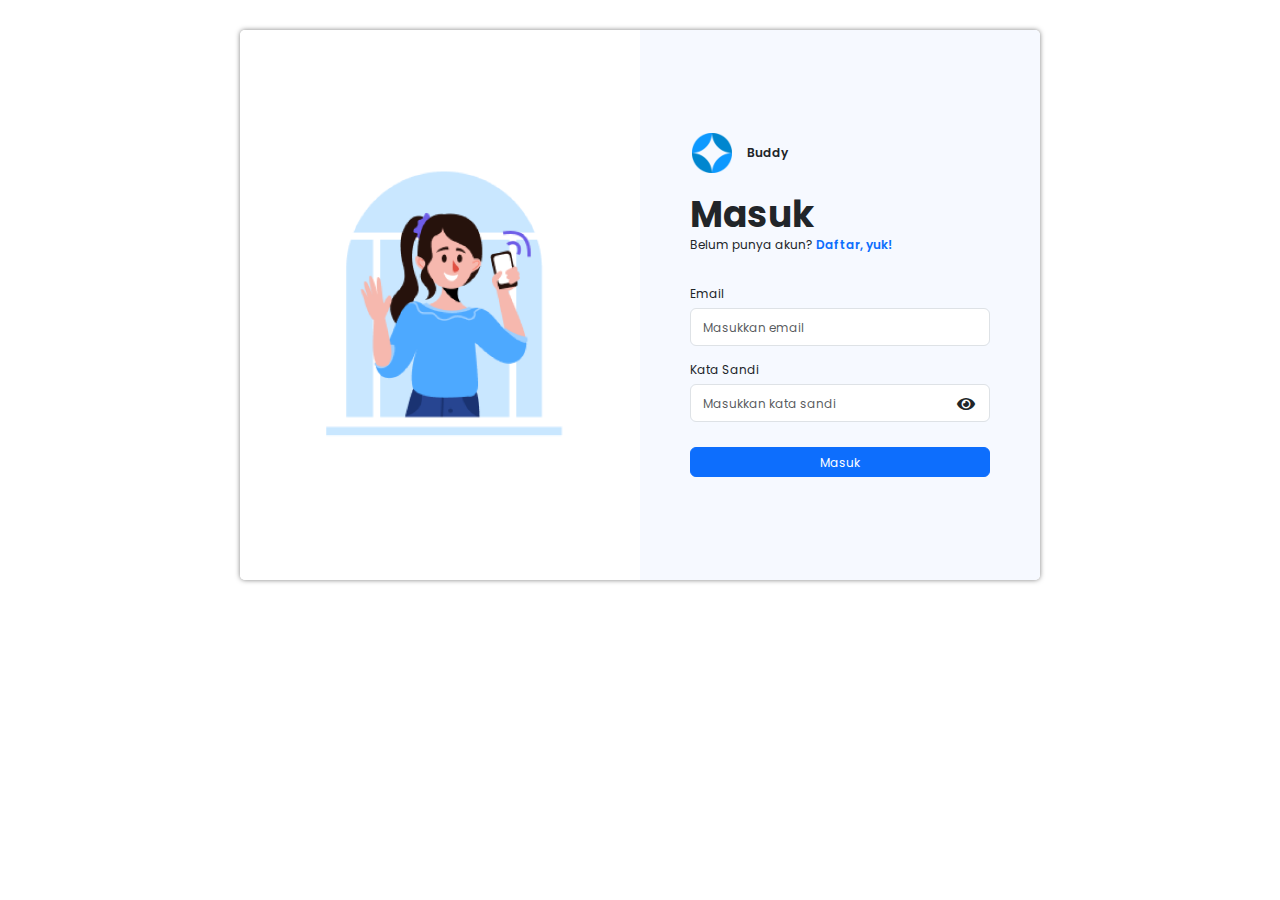
<file: index.html>
<!DOCTYPE html>
<html lang="en">
    <head>
        <meta charset="UTF-8" />
        <meta http-equiv="X-UA-Compatible" content="IE=edge" />
        <meta name="viewport" content="width=device-width, initial-scale=1.0" />
        <title>Login</title>

        <!-- css bootstrap -->
        <link rel="stylesheet" href="https://cdn.jsdelivr.net/npm/bootstrap@5.3.0-alpha3/dist/css/bootstrap.min.css" />

        <!-- css -->
        <link rel="stylesheet" href="assets/css/loginRegister.css" />


        <!-- fonts -->
        <link rel="preconnect" href="https://fonts.googleapis.com" />
        <link rel="preconnect" href="https://fonts.gstatic.com" crossorigin />
        <link href="https://fonts.googleapis.com/css2?family=Bebas+Neue&family=Poppins:ital,wght@0,200;0,300;0,400;0,500;0,600;0,700;0,800;1,200;1,300;1,400;1,500;1,600;1,700&display=swap" rel="stylesheet" />

        <!-- icons -->
        <link rel="stylesheet" href="https://cdnjs.cloudflare.com/ajax/libs/font-awesome/5.15.3/css/all.min.css" />

    </head>
    <body>
        <div class="container">
            <div class="row">
                <div class="col-md-6 kiri">
                    <img src="assets/images/login.png" alt="" />
                </div>
                <div class="col-md-6 kanan">

                    <div class="buddy">
                        <img src="assets/images/buddy.png" alt="" />
                        <span>Buddy</span>
                    </div>

                    <div class="judul">
                        <h1>Masuk</h1>
                        <p>Belum punya akun? <a href="register.html">Daftar, yuk!</a></p>
                    </div>

                    <div class="form">
                        <form id="loginForm">
                            <label class="email" for="email">Email</label>
                            <input class="form-control" type="text" id="email" name="email" placeholder="Masukkan email" />
                            <div class="box-password">
                                <label class="password" for="password">Kata Sandi</label>
                                <input class="form-control input-password" type="password" id="password" name="password" placeholder="Masukkan kata sandi" />
                                <span id="showHide"><i class="fa fa-eye"></i></span>
                            </div>
                            <button type="submit" class="btn btn-primary" id="btnLogin">Masuk</button>
                        
                        </form>
                    </div>
                </div>
            </div>
        </div>
         <!-- JS -->
        <script src="assets/js/login.js"></script>
    </body>
</html>
</file>
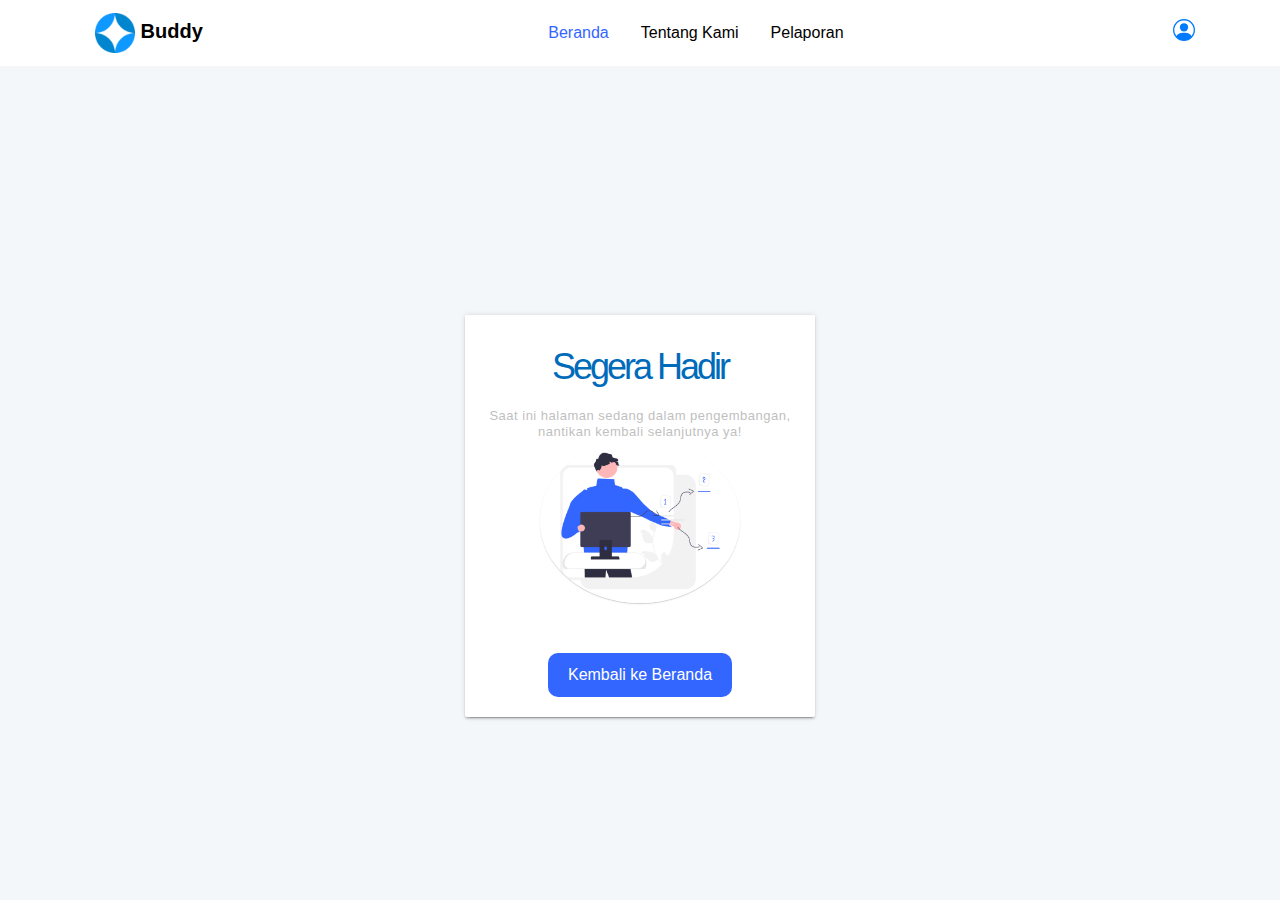
<file: comingsoon.html>
<!DOCTYPE html>
<html lang="en">

<head>
  <meta charset="UTF-8">
  <meta name="viewport" content="width=device-width, initial-scale=1.0">
  <meta http-equiv="X-UA-Compatible" content="ie=edge">
  <title>buddy-fe18</title>
  <!-- Bootstrap CSS -->
  <link rel="stylesheet" href="https://maxcdn.bootstrapcdn.com/bootstrap/4.0.0/css/bootstrap.min.css"
    integrity="sha384-Gn5384xqQ1aoWXA+058RXPxPg6fy…">

  <link rel="stylesheet" href="https://cdn.jsdelivr.net/npm/bootstrap@4.6.2/dist/css/bootstrap.min.css"
    integrity="sha384-xOolHFLEh07PJGoPkLv1IbcEPTNtaed2xpHsD9ESMhqIYd0nLMwNLD69Npy4HI+N" crossorigin="anonymous">
  <!-- Font Awesome CSS -->
  <link rel="stylesheet" href="https://cdnjs.cloudflare.com/ajax/libs/font-awesome/5.15.2/css/all.min.css" />
  <link rel="stylesheet" href="https://cdnjs.cloudflare.com/ajax/libs/font-awesome/6.4.0/css/all.min.css">
  <!-- Custom CSS -->
  <link rel="stylesheet" href="assets/css/landingpage.css">


</head>

<body>
  <section id="home">
    <!-- Navbar -->
    <nav class="navbar navbar-expand-md sticky-top">
      <div class="container">
          <a class="navbar-brand" href="#">
              <img src="assets/images/logo.png" alt="Logo" width="40" height="40" class="d-inline-block align-text-center">
              Buddy
            </a>
        <button class="navbar-toggler" type="button" data-bs-toggle="collapse" data-bs-target="#navbarSupportedContent" aria-controls="navbarSupportedContent" aria-expanded="false" aria-label="Toggle navigation">
          <span class="navbar-toggler-icon"></span>
        </button>
        <div class="collapse navbar-collapse" id="navbarSupportedContent">
          <ul class="navbar-nav mx-auto mb-2 mb-lg-0">
            <li class="nav-item">
              <a class="nav-link active" aria-current="page" href="/landingpage.html">Beranda</a>
            </li>
            <li class="nav-item px-3">
              <a class="nav-link" href="/tentangKami.html">Tentang Kami</a>
            </li>
            <li class="nav-item ">
              <a class="nav-link" href="/pelaporan.html">Pelaporan</a>
            </li>              
          
          </ul>
          <ul class="navbar-nav">
              <a class="text-decoration-none" href="#">
                <svg xmlns="http://www.w3.org/2000/svg" width="22" height="22" fill="currentColor" class="bi bi-person-circle" viewBox="0 0 16 16">
                  <path d="M11 6a3 3 0 1 1-6 0 3 3 0 0 1 6 0z"/>
                  <path fill-rule="evenodd" d="M0 8a8 8 0 1 1 16 0A8 8 0 0 1 0 8zm8-7a7 7 0 0 0-5.468 11.37C3.242 11.226 4.805 10 8 10s4.757 1.225 5.468 2.37A7 7 0 0 0 8 1z"/>
                </svg>
              
                </a>
          </ul>
        </div>
      </div>
    </nav>
  </section>

  <aside class="profile-card">
    <header>
      <div class="col-md-12">
        <h1 style="margin-bottom: 20px;">Segera Hadir</h1>
        <h2>Saat ini halaman sedang dalam pengembangan,</h2>
        <h2>nantikan kembali selanjutnya ya!</h2>

      </div>

      <img src="assets/images/undraw_Dev_productivity_re_fylf 1.png" alt="" class="card-img-top">
    </header>

    <div class="card-body text-center">

      <!-- move the button to the bottom -->

      <a href="landingpage.html" class="btn btn-lihat" style="position: center; ">Kembali ke Beranda</a>


    </div>
  </aside>
</file>
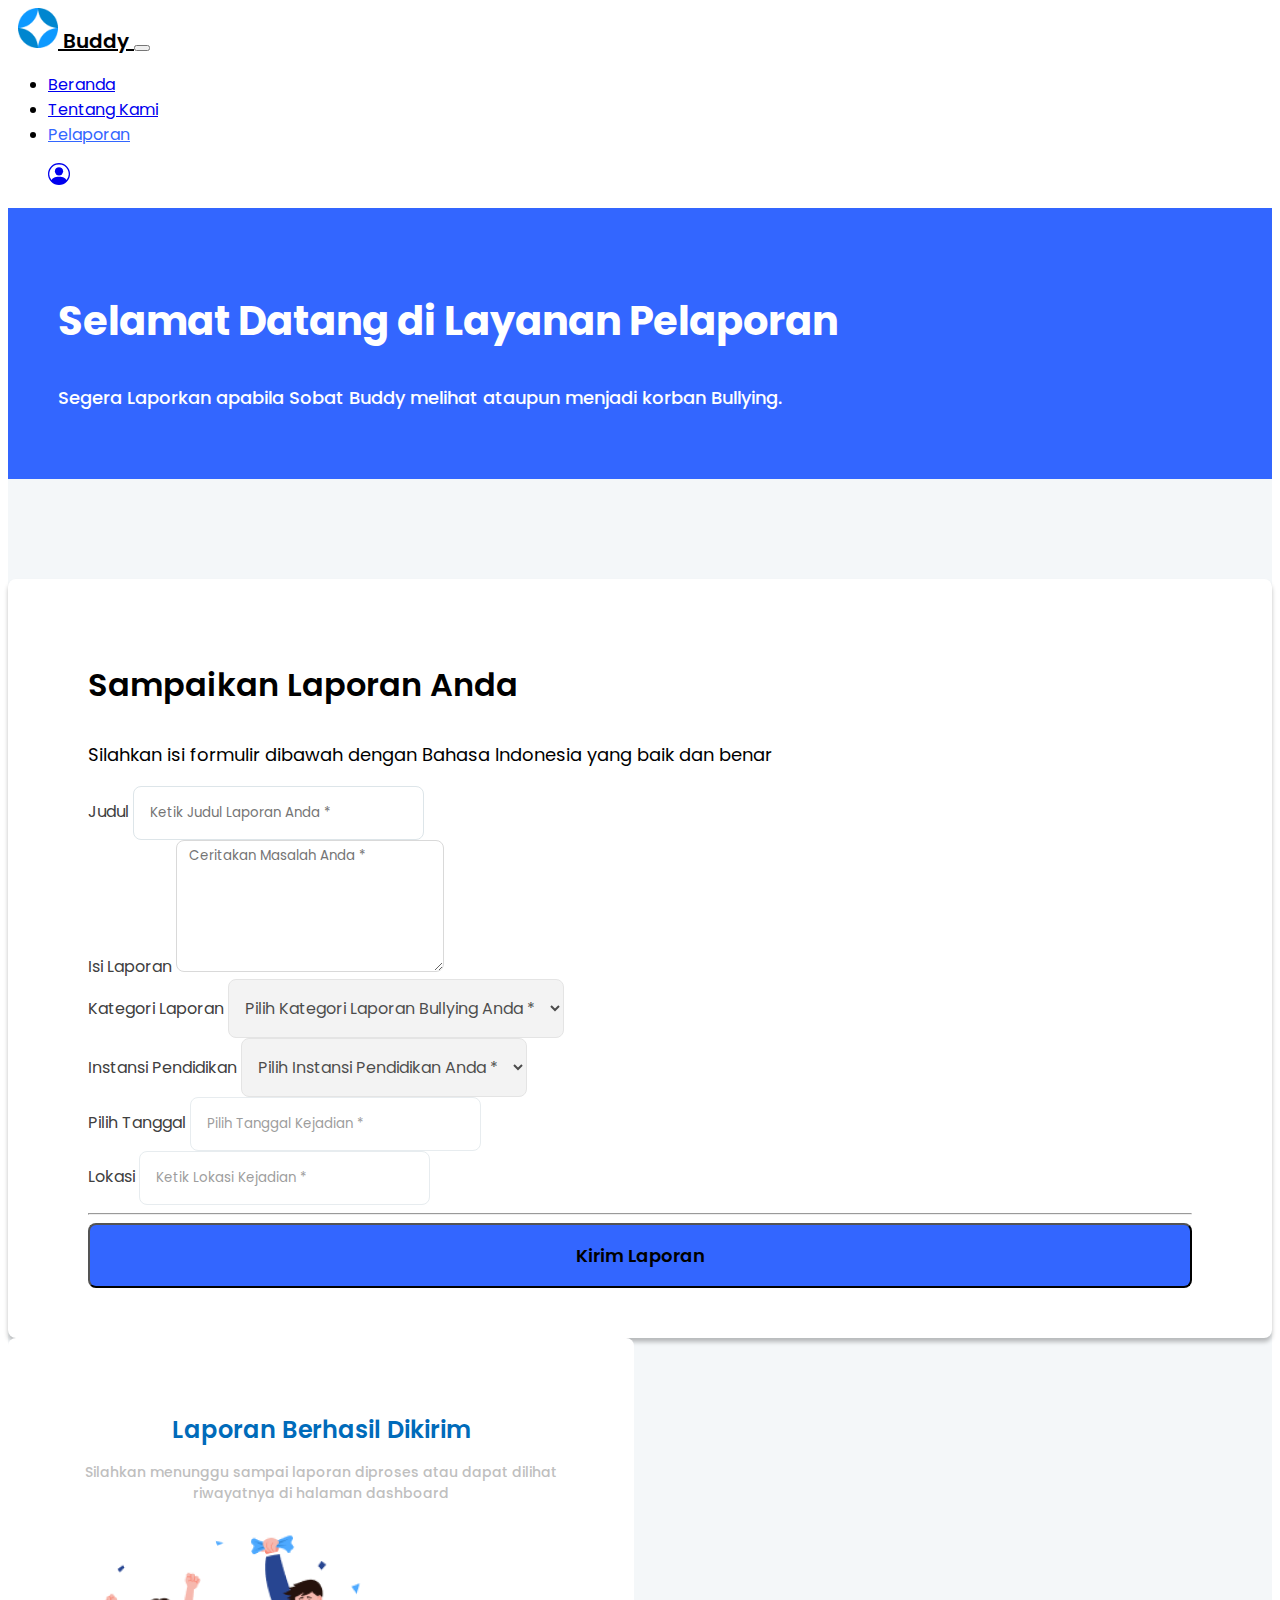
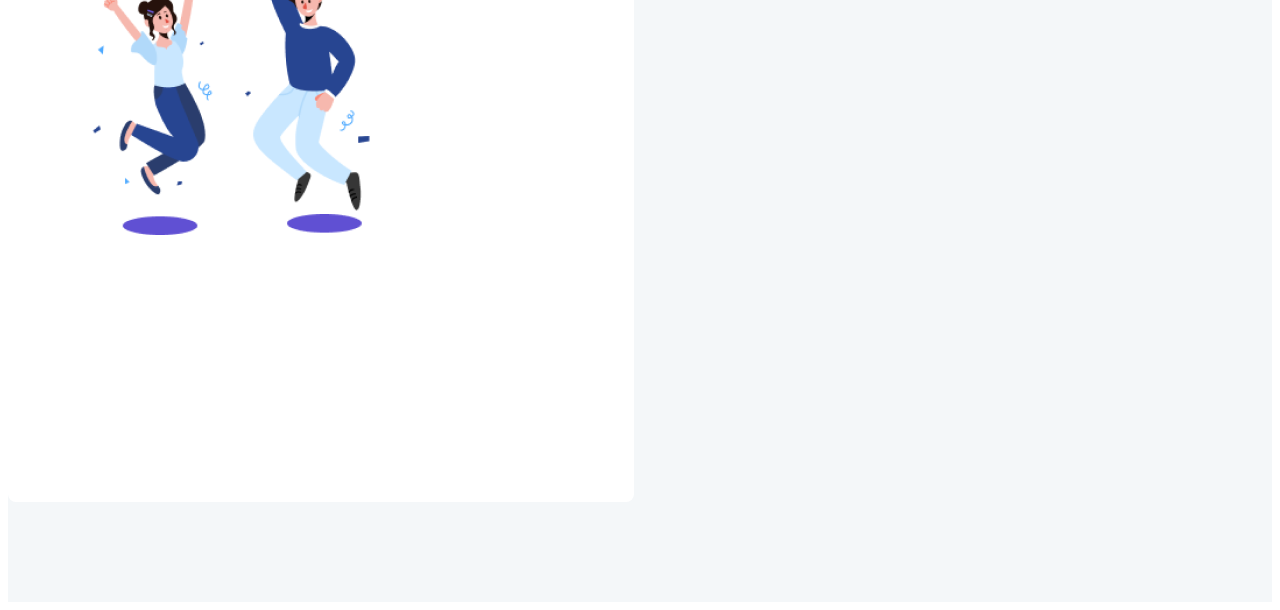
<file: pelaporan.html>
<!doctype html>
<html lang="en">
  <head>
    <meta charset="utf-8">
    <meta name="viewport" content="width=device-width, initial-scale=1">
    <title>Buddy - Pelaporan</title>
    <link rel="preconnect" href="https://fonts.googleapis.com">
    <link rel="preconnect" href="https://fonts.gstatic.com" crossorigin>
    <link href="https://fonts.googleapis.com/css2?family=Inter:wght@100;300;400;500;700&family=Poppins:wght@400;500;600;800&display=swap" rel="stylesheet">
    <link href="https://cdn.jsdelivr.net/npm/bootstrap@5.3.0-alpha3/dist/css/bootstrap.min.css" rel="stylesheet" integrity="sha384-KK94CHFLLe+nY2dmCWGMq91rCGa5gtU4mk92HdvYe+M/SXH301p5ILy+dN9+nJOZ" crossorigin="anonymous">
    <link rel="stylesheet" href="assets/css/pelaporan.css">
  </head>
  <body>
    
      <nav class="navbar navbar-expand-md sticky-top">
        <div class="container">
            <a class="navbar-brand" href="#">
                <img src="assets/images/logo.png" alt="Logo" width="40" height="40" class="d-inline-block align-text-center">
                Buddy
              </a>
          <button class="navbar-toggler" type="button" data-bs-toggle="collapse" data-bs-target="#navbarSupportedContent" aria-controls="navbarSupportedContent" aria-expanded="false" aria-label="Toggle navigation">
            <span class="navbar-toggler-icon"></span>
          </button>
          <div class="collapse navbar-collapse" id="navbarSupportedContent">
            <ul class="navbar-nav mx-auto mb-2 mb-lg-0">
              <li class="nav-item">
                <a class="nav-link" aria-current="page" href="/landingpage.html">Beranda</a>
              </li>
              <li class="nav-item px-3">
                <a class="nav-link" href="/tentangKami.html">Tentang Kami</a>
              </li>
              <li class="nav-item ">
                <a class="nav-link active" href="/pelaporan.html">Pelaporan</a>
              </li>              
            
            </ul>
            <ul class="navbar-nav">
                <a class="text-decoration-none" href="#">
                  <svg xmlns="http://www.w3.org/2000/svg" width="22" height="22" fill="currentColor" class="bi bi-person-circle" viewBox="0 0 16 16">
                    <path d="M11 6a3 3 0 1 1-6 0 3 3 0 0 1 6 0z"/>
                    <path fill-rule="evenodd" d="M0 8a8 8 0 1 1 16 0A8 8 0 0 1 0 8zm8-7a7 7 0 0 0-5.468 11.37C3.242 11.226 4.805 10 8 10s4.757 1.225 5.468 2.37A7 7 0 0 0 8 1z"/>
                  </svg>
                
                  </a>
            </ul>
          </div>
        </div>
      </nav>
   

    <section class="banner">
      <div class="container-fluid">
        <div class="row text-center">
          <div class="col-lg-12">
            <h2>Selamat Datang di Layanan Pelaporan</h2>
            <p>Segera Laporkan apabila Sobat Buddy melihat ataupun menjadi korban Bullying.</p>
          </div>
        </div>
      </div>
    </section>

    <section class="form">
      <div class="container">
        <div class="row">
          <div class="col-lg-9 mx-auto">
            <div class="card__form px-5 text-start" >
                <form id="formPelaporan" >
                <h3>Sampaikan Laporan Anda</h3>
                <p>Silahkan isi formulir dibawah dengan Bahasa Indonesia yang baik dan benar</p>
                <div class="mb-3 mt-4">
                  <label for="exampleFormControlInput1" class="form-label">Judul</label>
                  <input type="text" class="form-control judul" id="judul" placeholder="Ketik Judul Laporan Anda *" required>
                </div>
                <div class="mb-3 mt-4">
                  <label for="exampleFormControlTextarea1" class="form-label">Isi Laporan</label>
                  <textarea class="form-control laporan" id="isi" rows="6" placeholder="Ceritakan Masalah Anda *" required></textarea>
                </div>
                <div class="mb-3 mt-4">
                  <label for="exampleFormControlTextarea1" class="form-label">Kategori Laporan</label>
                  <select class="form-select" id="kategori" aria-label="Default select example" required>
                    <option selected>Pilih Kategori Laporan Bullying Anda *</option>
                    <option value="Verbal">Verbal</option>
                    <option value="Fisik">Fisik</option>
                    <option value="Mental">Mental</option>
                  </select>
                </div>
                <div class="mb-3 mt-4">
                  <label for="exampleFormControlTextarea1" class="form-label">Instansi Pendidikan</label>
                  <select class="form-select" id="instansi" aria-label="Default select example" required>
                    <option selected>Pilih Instansi Pendidikan Anda *</option>
                    <option value="Universitas Gajah Mada">Universitas Gajah Mada</option>
                    <option value="UGM Margonda">UGM Margonda</option>
                    <option value="Universitas Gunadarma">Universitas Gunadarma</option>
                  </select>
                </div>
                <div class="mb-3 mt-4">
                  <label for="exampleFormControlInput1" class="form-label">Pilih Tanggal</label>
                  <input type="text" class="form-control tanggal" id="tanggal" placeholder="Pilih Tanggal Kejadian *" onfocus="(this.type='date')" required>
                </div>
                <div class="mb-3 mt-4">
                  <label for="exampleFormControlInput1" class="form-label">Lokasi</label>
                  <input type="text" class="form-control tanggal" id="lokasi" placeholder="Ketik Lokasi Kejadian *" required>
                </div>
                <hr class="my-4">
                <button type="submit" class="btn btn-primary">Kirim Laporan</button>
                
              </form>
              </div>

            <div class="modal fade" id="exampleModal" tabindex="-1"  aria-hidden="true">
              <div class="modal-dialog">
                <div class="row text-center">
                  <div class="col-lg-12">
                    <h2>Laporan Berhasil Dikirim</h2>
                    <p>Silahkan menunggu sampai laporan diproses atau dapat dilihat riwayatnya di halaman dashboard </p>
                    <img src="assets/images/Success 1.png" alt="">
                  </div>
                </div>
              </div>
            </div>
          </div>
        </div>
      </div>
    </section>
  
    <script src="//ajax.googleapis.com/ajax/libs/jquery/1.9.1/jquery.min.js"></script>
    <script src="https://cdn.jsdelivr.net/npm/@popperjs/core@2.11.7/dist/umd/popper.min.js" integrity="sha384-zYPOMqeu1DAVkHiLqWBUTcbYfZ8osu1Nd6Z89ify25QV9guujx43ITvfi12/QExE" crossorigin="anonymous"></script>
    <script src="https://cdn.jsdelivr.net/npm/bootstrap@5.3.0-alpha3/dist/js/bootstrap.min.js" integrity="sha384-Y4oOpwW3duJdCWv5ly8SCFYWqFDsfob/3GkgExXKV4idmbt98QcxXYs9UoXAB7BZ" crossorigin="anonymous"></script>
    <script src="assets/js/pelaporan.js"></script>
  </body>
</html>
</file>
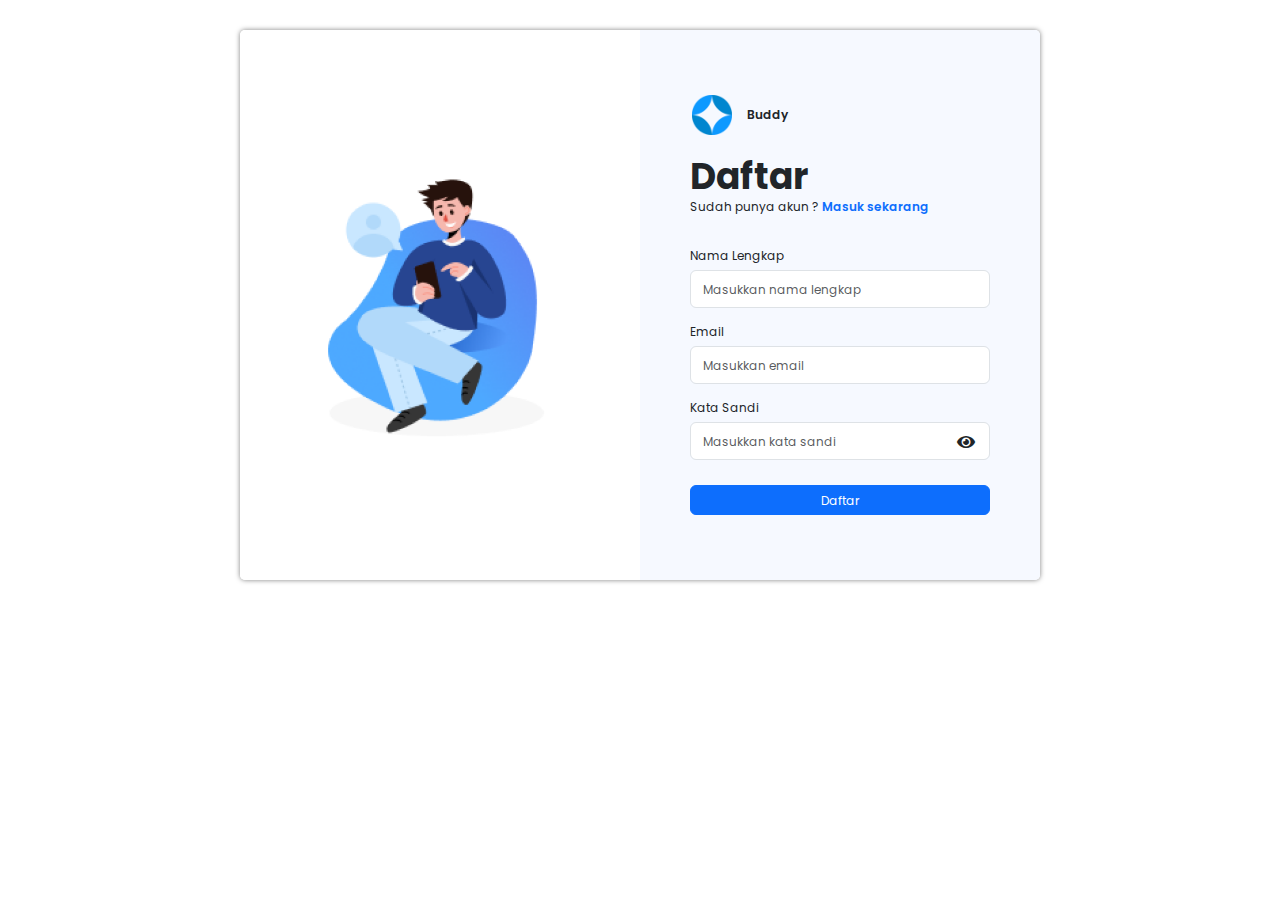
<file: register.html>
<!DOCTYPE html>
<html lang="en">
    <head>
        <meta charset="UTF-8" />
        <meta http-equiv="X-UA-Compatible" content="IE=edge" />
        <meta name="viewport" content="width=device-width, initial-scale=1.0" />
        <title>Register</title>

        <!-- css bootstrap -->
        <link rel="stylesheet" href="https://cdn.jsdelivr.net/npm/bootstrap@5.3.0-alpha3/dist/css/bootstrap.min.css" />

        <!-- css -->
        <link rel="stylesheet" href="assets/css/loginRegister.css" />


        <!-- fonts -->
        <link rel="preconnect" href="https://fonts.googleapis.com" />
        <link rel="preconnect" href="https://fonts.gstatic.com" crossorigin />
        <link href="https://fonts.googleapis.com/css2?family=Bebas+Neue&family=Poppins:ital,wght@0,200;0,300;0,400;0,500;0,600;0,700;0,800;1,200;1,300;1,400;1,500;1,600;1,700&display=swap" rel="stylesheet" />

        <!-- icons -->
        <link rel="stylesheet" href="https://cdnjs.cloudflare.com/ajax/libs/font-awesome/5.15.3/css/all.min.css" />

        </script>
    </head>
    <body>

        <div class="container">
            <div class="row">
                <div class="col-md-6 kiri">
                    <img src="assets/images/signUp.png" alt="" />
                </div>
                <div class="col-md-6 kanan">
                    <div class="buddy">
                        <img src="assets/images/buddy.png" alt="" />
                        <span>Buddy</span>
                    </div>

                    <div class="judul">
                        <h1>Daftar</h1>
                        <p>Sudah punya akun ? <a href="login.html">Masuk sekarang</a></p>
                    </div>

                    <div class="form">
                        <form id="signupForm" onsubmit="signUp(event)">
                            <label class="nama" for="nama">Nama Lengkap</label>
                            <input class="form-control" type="text" id="nama" placeholder="Masukkan nama lengkap" />
                            
                            <label class="email" for="email">Email</label>
                            <input class="form-control" type="text" id="email" placeholder="Masukkan email" />
                            
                            <div class="box-password">
                                <label class="password" for="password">Kata Sandi</label>
                                <input class="form-control input-password" type="password" id="password" placeholder="Masukkan kata sandi" />
                                <span id="showHide"><i class="fa fa-eye"></i></span>
                            </div>

                            <!-- <div class="box-password">
                                <label class="konPassword" for="konPassword">Konfirmasi Kata Sandi</label>
                                <input class="form-control input-password" type="password" id="konfirmasiPassword" placeholder="Masukkan konfirmasi kata sandi" />
                                <span id="showHidePassword"><i class="fa fa-eye"></i></span>
                            </div> -->
                            <button type="submit" class="btn btn-primary" id="btndaftar">Daftar</button>
                        </form>
                    </div>
                </div>
            </div>
        </div>

        <script src="assets/js/register.js"></script>
       

    </body>
</html>
</file>
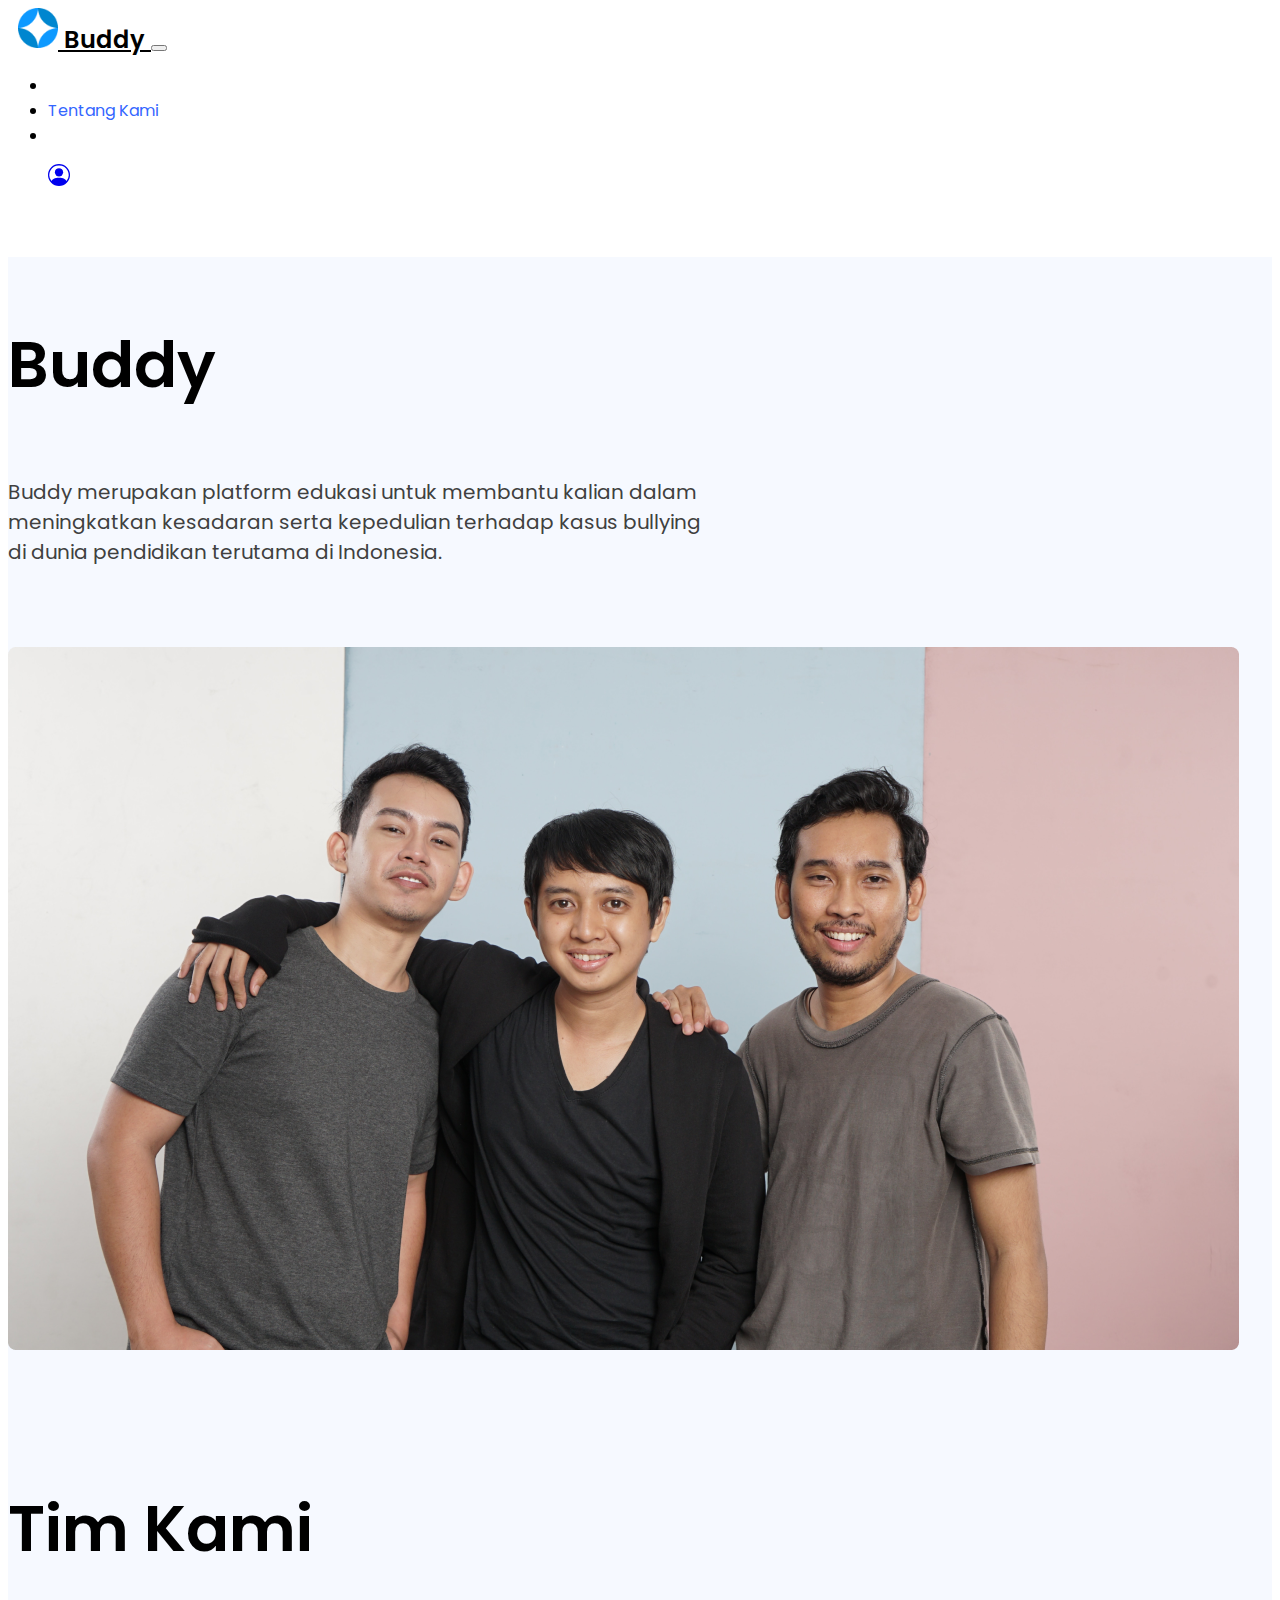
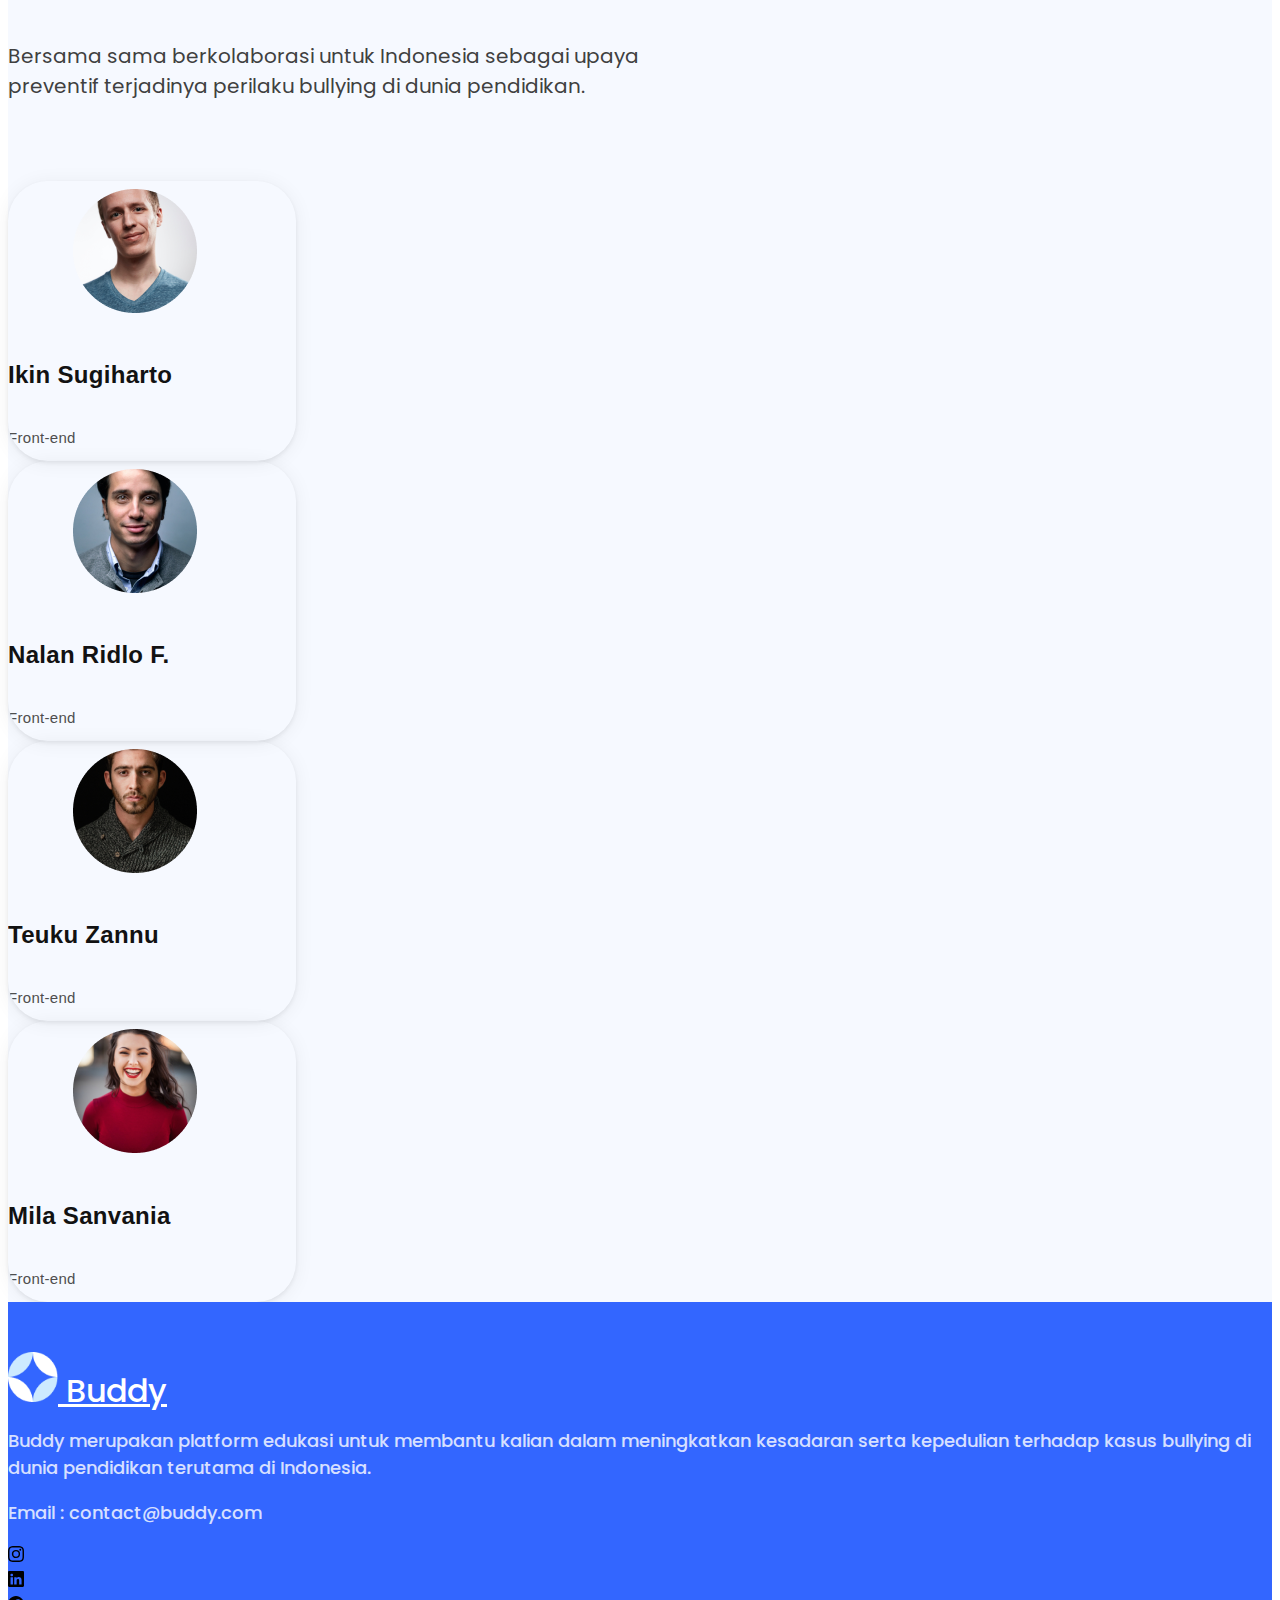
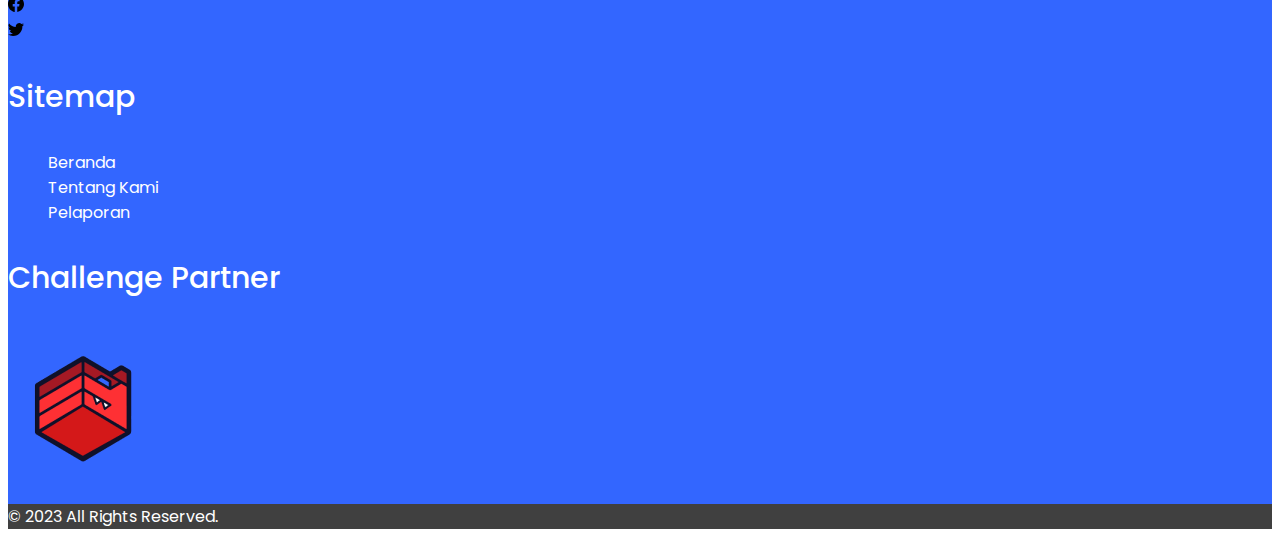
<file: tentangKami.html>
<!doctype html>
<html lang="en">
  <head>
    <meta charset="utf-8">
    <meta name="viewport" content="width=device-width, initial-scale=1">
    <title>pelaporan</title>
    <link rel="stylesheet" href="assets/css/tentangKami.css">
    <link rel="preconnect" href="https://fonts.googleapis.com">
    <link rel="preconnect" href="https://fonts.gstatic.com" crossorigin>
    <link href="https://fonts.googleapis.com/css2?family=Inter:wght@100;300;400;500;700&family=Poppins:wght@400;500;600;800&display=swap" rel="stylesheet">
    <link href="https://cdn.jsdelivr.net/npm/bootstrap@5.3.0-alpha3/dist/css/bootstrap.min.css" rel="stylesheet" integrity="sha384-KK94CHFLLe+nY2dmCWGMq91rCGa5gtU4mk92HdvYe+M/SXH301p5ILy+dN9+nJOZ" crossorigin="anonymous">
  </head>
  <body>
  
      <nav class="navbar navbar-expand-md sticky-top">
        <div class="container">
            <a class="navbar-brand" href="#">
                <img src="assets/images/logo.png" alt="Logo" width="40" height="40" class="d-inline-block align-text-center">
                Buddy
              </a>
          <button class="navbar-toggler" type="button" data-bs-toggle="collapse" data-bs-target="#navbarSupportedContent" aria-controls="navbarSupportedContent" aria-expanded="false" aria-label="Toggle navigation">
            <span class="navbar-toggler-icon"></span>
          </button>
          <div class="collapse navbar-collapse" id="navbarSupportedContent">
            <ul class="navbar-nav mx-auto mb-2 mb-lg-0">
              <li class="nav-item">
                <a class="nav-link" aria-current="page" href="landingpage.html">Beranda</a>
              </li>
              <li class="nav-item px-3">
                <a class="nav-link active" href="#tentangKami.html">Tentang Kami</a>
              </li>
              <li class="nav-item ">
                <a class="nav-link" href="/pelaporan.html">Pelaporan</a>
              </li>              
            
            </ul>
            <ul class="navbar-nav">
                <a class="text-decoration-none" href="#">
                  <svg xmlns="http://www.w3.org/2000/svg" width="22" height="22" fill="currentColor" class="bi bi-person-circle" viewBox="0 0 16 16">
                    <path d="M11 6a3 3 0 1 1-6 0 3 3 0 0 1 6 0z"/>
                    <path fill-rule="evenodd" d="M0 8a8 8 0 1 1 16 0A8 8 0 0 1 0 8zm8-7a7 7 0 0 0-5.468 11.37C3.242 11.226 4.805 10 8 10s4.757 1.225 5.468 2.37A7 7 0 0 0 8 1z"/>
                  </svg>
                
                  </a>
            </ul>
          </div>
        </div>
      </nav>

      <main>
        <section id="hero">
            <div class="container">
              <div class="row">
                <p class="text-heading text-center">Buddy</p>
                <p class="text-paragraph text-center mx-auto" style="width: 700px;">Buddy merupakan platform edukasi untuk membantu kalian dalam
                    meningkatkan kesadaran serta kepedulian terhadap kasus bullying di
                    dunia pendidikan terutama di Indonesia.</p>
              </div>
              <div class="row">
                <img class="" src="assets/images/hero.png" alt="tim kami" >
              </div>
            </div>
        </section>
        <section id="timKami">
            <div class="container">
              <div class="row">
                <p class="text-heading text-center">Tim Kami</p>
                <p class="text-paragraph text-center mx-auto" style="width: 700px;">Bersama sama berkolaborasi untuk Indonesia sebagai upaya preventif terjadinya perilaku bullying di dunia pendidikan.</p>
              </div>
            <div class="row justify-content-center mb-3">
                <div class="col-md-3">
                        <div class="animate__animated animate bounce card mb-3 mx-sm-auto" style="width: 18rem;">
                          <div class="container mt-3">
                            <img src="assets/images/gambar-ikin.png" class="card-img-top " alt="...">
                        </div>
                          <div class="card-body text-center">
                            <h5 class="card-title ms-1">Ikin Sugiharto</h5>
                            <p class="card-text  ms-1">Front-end</p>
                          </div>
                        </div>
                </div>
                      <div class="col-md-3">
                        <div class="animate__animated animate bounce card mx-sm-auto" style="width: 18rem;">
                            <div class="container mt-3">
                              <img src="assets/images/gambar-nalan.png" class="card-img-top " alt="...">
                          </div>
                            <div class="card-body text-center">
                              <h5 class="card-title ms-1">Nalan Ridlo F.</h5>
                              <p class="card-text  ms-1">Front-end</p>
                            </div>
                          </div>
                      </div>
                </div>
                <div class="row justify-content-center pb-5">
                    <div class="col-md-3">
                            <div class="animate__animated animate bounce card mb-3 mx-sm-auto" style="width: 18rem;">
                              <div class="container mt-3">
                                <img src="assets/images/gambar-zanu.png" class="card-img-top " alt="...">
                            </div>
                              <div class="card-body text-center">
                                <h5 class="card-title ms-1">Teuku Zannu</h5>
                                <p class="card-text  ms-1">Front-end</p>
                              </div>
                            </div>
                    </div>
                          <div class="col-md-3">
                            <div class="animate__animated animate bounce card mx-sm-auto" style="width: 18rem;">
                                <div class="container mt-3">
                                  <img src="assets/images/gambar-mila.png" class="card-img-top " alt="...">
                              </div>
                                <div class="card-body text-center">
                                  <h5 class="card-title ms-1">Mila Sanvania</h5>
                                  <p class="card-text  ms-1">Front-end</p>
                                </div>
                              </div>
                          </div>
                    </div>
            </div>
            </div>
        </section>
      </main>

      <footer>
        <div class="container">
            <div class="row">
                <div class="logo col-4">
                    <a class="text-decoration-none" href="#">
                        <img src="assets/images/footer-logo.png" alt="Logo" width="50" height="50" class="d-inline-block align-text-center">
                        Buddy
                    </a>
                    <p class="mt-3 ">Buddy merupakan platform edukasi untuk membantu kalian dalam meningkatkan kesadaran serta kepedulian terhadap kasus bullying di dunia pendidikan terutama di Indonesia.</p>
                    <p class="mt-3 ">Email : contact@buddy.com</p>
                    
                    <div class="d-flex flex-row mb-3">
                        <div class="p-2">

                            <svg class="text-light " xmlns="http://www.w3.org/2000/svg" width="16" height="16" fill="currentColor" class="bi bi-instagram" viewBox="0 0 16 16">
                                <path d="M8 0C5.829 0 5.556.01 4.703.048 3.85.088 3.269.222 2.76.42a3.917 3.917 0 0 0-1.417.923A3.927 3.927 0 0 0 .42 2.76C.222 3.268.087 3.85.048 4.7.01 5.555 0 5.827 0 8.001c0 2.172.01 2.444.048 3.297.04.852.174 1.433.372 1.942.205.526.478.972.923 1.417.444.445.89.719 1.416.923.51.198 1.09.333 1.942.372C5.555 15.99 5.827 16 8 16s2.444-.01 3.298-.048c.851-.04 1.434-.174 1.943-.372a3.916 3.916 0 0 0 1.416-.923c.445-.445.718-.891.923-1.417.197-.509.332-1.09.372-1.942C15.99 10.445 16 10.173 16 8s-.01-2.445-.048-3.299c-.04-.851-.175-1.433-.372-1.941a3.926 3.926 0 0 0-.923-1.417A3.911 3.911 0 0 0 13.24.42c-.51-.198-1.092-.333-1.943-.372C10.443.01 10.172 0 7.998 0h.003zm-.717 1.442h.718c2.136 0 2.389.007 3.232.046.78.035 1.204.166 1.486.275.373.145.64.319.92.599.28.28.453.546.598.92.11.281.24.705.275 1.485.039.843.047 1.096.047 3.231s-.008 2.389-.047 3.232c-.035.78-.166 1.203-.275 1.485a2.47 2.47 0 0 1-.599.919c-.28.28-.546.453-.92.598-.28.11-.704.24-1.485.276-.843.038-1.096.047-3.232.047s-2.39-.009-3.233-.047c-.78-.036-1.203-.166-1.485-.276a2.478 2.478 0 0 1-.92-.598 2.48 2.48 0 0 1-.6-.92c-.109-.281-.24-.705-.275-1.485-.038-.843-.046-1.096-.046-3.233 0-2.136.008-2.388.046-3.231.036-.78.166-1.204.276-1.486.145-.373.319-.64.599-.92.28-.28.546-.453.92-.598.282-.11.705-.24 1.485-.276.738-.034 1.024-.044 2.515-.045v.002zm4.988 1.328a.96.96 0 1 0 0 1.92.96.96 0 0 0 0-1.92zm-4.27 1.122a4.109 4.109 0 1 0 0 8.217 4.109 4.109 0 0 0 0-8.217zm0 1.441a2.667 2.667 0 1 1 0 5.334 2.667 2.667 0 0 1 0-5.334z"/>
                              </svg>
                        </div>
                        <div class="p-2">

                            <svg class="text-light" xmlns="http://www.w3.org/2000/svg" width="16" height="16" fill="currentColor" class="bi bi-linkedin" viewBox="0 0 16 16">
                                <path d="M0 1.146C0 .513.526 0 1.175 0h13.65C15.474 0 16 .513 16 1.146v13.708c0 .633-.526 1.146-1.175 1.146H1.175C.526 16 0 15.487 0 14.854V1.146zm4.943 12.248V6.169H2.542v7.225h2.401zm-1.2-8.212c.837 0 1.358-.554 1.358-1.248-.015-.709-.52-1.248-1.342-1.248-.822 0-1.359.54-1.359 1.248 0 .694.521 1.248 1.327 1.248h.016zm4.908 8.212V9.359c0-.216.016-.432.08-.586.173-.431.568-.878 1.232-.878.869 0 1.216.662 1.216 1.634v3.865h2.401V9.25c0-2.22-1.184-3.252-2.764-3.252-1.274 0-1.845.7-2.165 1.193v.025h-.016a5.54 5.54 0 0 1 .016-.025V6.169h-2.4c.03.678 0 7.225 0 7.225h2.4z"/>
                              </svg>
                        </div>
                        <div class="p-2">

                            <svg  class="text-light" xmlns="http://www.w3.org/2000/svg" width="16" height="16" fill="currentColor" class="bi bi-facebook" viewBox="0 0 16 16">
                              <path d="M16 8.049c0-4.446-3.582-8.05-8-8.05C3.58 0-.002 3.603-.002 8.05c0 4.017 2.926 7.347 6.75 7.951v-5.625h-2.03V8.05H6.75V6.275c0-2.017 1.195-3.131 3.022-3.131.876 0 1.791.157 1.791.157v1.98h-1.009c-.993 0-1.303.621-1.303 1.258v1.51h2.218l-.354 2.326H9.25V16c3.824-.604 6.75-3.934 6.75-7.951z"/>
                            </svg>
                        </div>
                        <div class="p-2">

                            <svg class="text-light" xmlns="http://www.w3.org/2000/svg" width="16" height="16" fill="currentColor" class="bi bi-twitter" viewBox="0 0 16 16">
                              <path d="M5.026 15c6.038 0 9.341-5.003 9.341-9.334 0-.14 0-.282-.006-.422A6.685 6.685 0 0 0 16 3.542a6.658 6.658 0 0 1-1.889.518 3.301 3.301 0 0 0 1.447-1.817 6.533 6.533 0 0 1-2.087.793A3.286 3.286 0 0 0 7.875 6.03a9.325 9.325 0 0 1-6.767-3.429 3.289 3.289 0 0 0 1.018 4.382A3.323 3.323 0 0 1 .64 6.575v.045a3.288 3.288 0 0 0 2.632 3.218 3.203 3.203 0 0 1-.865.115 3.23 3.23 0 0 1-.614-.057 3.283 3.283 0 0 0 3.067 2.277A6.588 6.588 0 0 1 .78 13.58a6.32 6.32 0 0 1-.78-.045A9.344 9.344 0 0 0 5.026 15z"/>
                            </svg>    
                        </div>
                      </div>

                </div>
                <div class="col-md-2 offset-md-2 col-sm-3 offset-sm-3 mb-3">
                  <p class="text-heading-footer">Sitemap</p>
                  <ul class="list-group">
                    <li><a href="/landingpage.html">Beranda</a></li>
                    <li><a href="/tentangKami.html">Tentang Kami</a></li>
                    <li><a href="/pelaporan.html">Pelaporan</a></li>
                </ul>
                </div>
                <div class="col-md-3 offset-md-1">
                  <p class="text-heading-footer">Challenge Partner</p>
                  <a href="https://skilvul.com">
                    <img src="assets/images/footer-skilvul.png" alt="skilvul">
                </a>
                </div>
            </div>
        </div>
        <div class="copyright">
            <div class="container">
                <div class="row justify-content-center pt-3">
                    <p class="text-center">© 2023 All Rights Reserved.</p>
                </div>
            </div>
        </div>
      </footer>

    <script src="https://cdn.jsdelivr.net/npm/@popperjs/core@2.11.7/dist/umd/popper.min.js" integrity="sha384-zYPOMqeu1DAVkHiLqWBUTcbYfZ8osu1Nd6Z89ify25QV9guujx43ITvfi12/QExE" crossorigin="anonymous"></script>
    <script src="https://cdn.jsdelivr.net/npm/bootstrap@5.3.0-alpha3/dist/js/bootstrap.min.js" integrity="sha384-Y4oOpwW3duJdCWv5ly8SCFYWqFDsfob/3GkgExXKV4idmbt98QcxXYs9UoXAB7BZ" crossorigin="anonymous"></script>
    <script src="https://cdn.jsdelivr.net/npm/bootstrap@5.3.0-alpha3/dist/js/bootstrap.bundle.min.js" integrity="sha384-ENjdO4Dr2bkBIFxQpeoTz1HIcje39Wm4jDKdf19U8gI4ddQ3GYNS7NTKfAdVQSZe" crossorigin="anonymous"></script>
  </body>
</html>
</file>
<file: assets/css/loginRegister.css>
* {
    margin: 0;
    padding: 0;
    box-sizing: border-box;

}

body {
    display: flex;
    justify-items: center;
    align-items: center;
    font-family: "Poppins", sans-serif;
    padding-top: 30px;
    padding-bottom: 30px;
}

.container {
    display: flex;
    justify-content: center;
    align-items: center;
    padding-top: 30px;
    padding-bottom: 30px;
    width: 800px;
    height: 550px;
    border-radius: 5px;
    overflow: hidden;
    box-shadow: 0 0 5px rgba(0, 0, 0, 0.5);
}

.container .kiri {
    padding-top: 30px;
    padding-bottom: 30px;
    width: 400px;
    height: 600px;
    background-color: white;
    display: flex;
    justify-content: center;
    align-items: center;
}

.container .kiri img {
    width: 300px;
}

.container .kanan {
    padding-top: 30px;
    padding-bottom: 30px;
    width: 400px;
    height: 600px;
    background-color: #f6f9ff;
    display: flex;
    justify-content: center;
    flex-direction: column;
    padding: 50px;
}

.container .kanan .buddy {
    /* margin-top: 40px; */
    width: 100px;
    height: 40px;
    display: flex;
    justify-content: center;
    align-items: center;
}

.container .kanan .buddy img {
    margin-right: 15px;
    width: 40px;
}

.container .kanan .buddy span {
    font-weight: 600;
    font-size: 12px;
}

.container .kanan .judul h1 {
    margin-top: 20px;
    margin-bottom: 0;
    font-weight: bold;
    font-size: 36px;
}
.container .kanan .judul p{
    font-size: 12px;
}
.container .kanan .judul a {
    font-weight: 600;
    text-decoration: none;
    font-size: 12px;
}

.container .kanan .judul a:hover {
    text-decoration: underline;
}

.container .kanan .form form {
    display: flex;
    flex-direction: column;
}

.container .kanan .form form .box-password {
    position: relative;
}

.container .kanan .form form .box-password span i {
    position: absolute;
    right: 15px;
    bottom: 10px;
}

::placeholder {
    font-size: 12px;
}

.container .kanan .form form label.email,
.container .kanan .form form label.nama,
.container .kanan .form form label.konPassword,
.container .kanan .form form label.password {
    font-size: 12px;
    margin-top: 15px;
    margin-bottom: 5px;
}

.container .kanan .form form span i {
    cursor: pointer;
}

.container .kanan .form form button {
    margin-top: 25px;
    height: 30px;
    font-size: 12px;
}

@media only screen and (max-width: 425px) {
    body {
        padding-top: 30px;
        padding-bottom: 30px;
    }

    .container .kiri {
        display: none;
    }

    .container .kanan {
        width: 350px;
        height: 600px;
    }
}

@media only screen and (max-width: 550px) {
    body {
        padding: 20px;
    }
    .container .kiri {
        display: none;
    }

    .container .kanan {
        padding: 20px;
    }
}

@media only screen and (max-width: 768px) {
    body {
        padding: 30px;
    }

    .container .kiri {
        display: none;
    }

    .container .kanan {
        padding: 20px;
    }
}
</file>
<file: assets/css/landingpage.css>
* {
    font-family: 'Inter', sans-serif;
    font-family: 'Poppins', sans-serif;
  }

body {
    background-color: #f4f7f9;
    position: relative;
    height: 100vh;

}

ul li a {
    color: black;
    text-decoration: none;
}

main {
    background-color: #F6F9FF;
}

nav {
    background-color: #FFFFFF;
}

/* ubah warna navbar dengan class active  */
nav .navbar-nav .nav-item .nav-link.active {
    color: #3366FF;
}

.navbar-brand {
    font-size: 20px;
    font-weight: 600;
    color: black;
    margin-left: 10px;
    font-family: "Poppins", sans-serif;
}
.box {
    width: 100%;
    padding: 20px;
    border: 1px solid #3366FF;
    background-color: #3366FF;
    box-shadow: 0px 0px 10px rgba(0, 0, 0, 0.25);
    border-radius: 5px;
    text-align: justify;
    text-align: center;
    color: #FFFFFF;
}

.description {
    font-style: normal;
font-weight: 400;
font-size: 16px;
line-height: 24px;

/* Black/300 */

color: #404040;

opacity: 0.8;

}

.secondary-heading {
    font-style: normal;
font-weight: 500;
font-size: 20px;
line-height: 36px;


/* Black/300 */

color: #404040;

opacity: 0.8;
}

.btn-read-more {
    background-color: #FFFFFF;
    color: #3366FF;
    border: none;
    padding: 10px 20px;
    border-radius: 10px;
    font-size: 16px;
    cursor: pointer;
    transition: all 0.3s ease;
    margin-top: 10px;
}

.btn-read-more:hover {
    background-color: #3366FF;
    color: #FFFFFF;
    border: 1px solid #3366FF;
}

.col-4 {
    display: flex;
    align-items: center;
    /* align vertical */
}

.row {
    display: flex;
    align-items: center;
    /* align vertical */
}

.col-6 {
    text-align: left;
    /* left align text */
    margin-left: 20px;
    /* adjust margin between image and text */
}

.btn-lihat {
    background-color: #3366FF;
    color: #FFFFFF;
    border: none;
    padding: 10px 20px;
    border-radius: 10px;
    font-size: 16px;
    cursor: pointer;
    transition: all 0.3s ease;
    margin-top: 10px;

}

.btn-lihat:hover {
    background-color: #ffffff;
    color: #3366FF;
    border: 1px solid #3366FF;
}

.col-md-12 {
    text-align: center;
    /* center align text */
    margin: auto;
    /* set margin auto to center element horizontally */
}

.carousel-inner {
    max-width: 1550px;
    margin: 0 auto;
}

.wok-profile {
    width: 100%;
    /* set width to 100% to ensure same size for both image and text */
    max-width: 485px;
    border-radius: 15%;


    /* set max width to image width */
}

.wok-profile:hover {
    filter: grayscale(0%);
    transform: scale(1.01);
}

#slider {
    background-image: url('../images/Frame.png');
    background-size: 100%;

    background-position: center;

}

.card {
    max-height: 340px;
    max-width: 100%;
    border-radius: 15px;
}

.card-img-top {
    max-height: 200px;
    max-width: 100%;
}

#lapor {
    background-color: #f4f7f9;
    padding: 60px 0;
    text-align: center;

}


#lapor h6 {
    font-size: 20px;
    margin-bottom: 30px;
    color: #404040;
}


#lapor p {
    font-size: 18px;
    margin-bottom: 40px;
    text-align: justify;

}

#lapor img {
    max-width: 100%;
}

#lapor h1 {
    font-size: 48px;
    margin-bottom: 40px;
}

#lapor input {
    display: block;
    width: 100%;
    padding: 10px;
    margin-bottom: 20px;
    font-size: 18px;
    border: none;
    border-bottom: 2px solid #333;
}

#lapor label {
    display: block;
    margin-bottom: 10px;
    font-size: 18px;

}

#lapor button {
    display: block;
    width: 100%;
    margin-top: 20px;
    padding: 10px;
    font-size: 18px;
    background-color: #3366FF;
    color: white;
    border: none;
    border-radius: 5px;
}

#lapor button:hover {
    background-color: #555;
    cursor: pointer;
}

#lapor #warning {
    color: red;
    margin-top: 20px;
}


footer {
    background-color: #3366FF;
    padding: 20px;
    font-family: Arial, sans-serif;
    font-size: 14px;
    color: rgb(255, 255, 255);
    text-align: center;
}

.primary {
    display: flex;
    justify-content: space-between;
    align-items: center;
    flex-wrap: wrap;
    max-width: 1100px;
    margin: 0 auto;
}

.row {
    padding: 1em 1em;
}

.row.primary {
    display: grid;
    grid-template-columns: 3fr 2fr 4fr;
    align-items: stretch;
}

.column {
    flex-basis: 33.33%;
    padding: 10px;
    box-sizing: border-box;
    text-align: left;

}

.column.about {
    flex-basis: 25%;
}

.column.about img {
    vertical-align: middle;
}

.column.link ul {
    list-style: none;
    margin: 0;
    padding: 0;
}

.column.link li {
    margin-bottom: 5px;
}

.column.link a {
    color: rgb(255, 255, 255);
    text-decoration: none;
}

.column.link a:hover {
    text-decoration: underline;
}

.column.subscribe h3 {
    margin-top: 0;
}

.column.subscribe img {
    vertical-align: middle;
}

.profile-card {
    width: 350px;

    border-radius: 2px;
    overflow: hidden;
    box-shadow: 0 2px 2px 0 rgba(0, 0, 0, .14), 0 3px 1px -2px rgba(0, 0, 0, .2), 0 1px 5px 0 rgba(0, 0, 0, .12);
    position: relative;
    margin: auto;
    background: rgba(255, 255, 255, 1);
    top: 50%;
    transform: translateY(-50%);
}



ul {
    list-style: none;
}


.profile-card header {
    display: block;
    position: relative;
    background: rgba(255, 255, 255, 1);
    text-align: center;
    padding: 30px 0 20px;
    z-index: 1;
    overflow: hidden;
}

.profile-card header:before {
    content: "";
    position: absolute;
    background: url('http://ali.shahab.pk/blur.php?img=http://ali.shahab.pk/ali-shahab.jpg&x=60') no-repeat;
    background-size: cover;
    width: 100%;
    height: 100%;
    left: 0;
    top: 0;
    z-index: -1;

}

.profile-card header:after {
    content: "";
    position: absolute;
    bottom: -1px;
    left: 0;
    width: 100%;
    height: 100%;
    z-index: -1;
    background-image: linear-gradient(to bottom,
            rgba(255, 255, 255, 0) 0%,
            rgba(255, 255, 255, 1) 100%);
}

.profile-card header img {
    border-radius: 100%;
    overflow: hidden;
    width: 200px;
    /*border: 1px solid rgba(255,255,255,.5);*/
    box-shadow: 0 1px 0 rgba(0, 0, 0, .1), 0 1px 2px rgba(0, 0, 0, .1);
}

.profile-card header h1 {
    font-weight: 200;
    font-size: 36px;
    font-family: Verdana, sans-serif;
    font-style: normal;
    text-align: center;
    text-transform: capitalize;

    color: #006BBA;
    letter-spacing: -3px;
    margin: 0;
    padding: 0;
}

.profile-card header h2 {
    font-size: 13px;
    color: #BFBFBF;
    letter-spacing: .5px;
    margin: 0;
    padding: 0;
}

.footer__copyright {
    background: #404040;
}

.footer__copyright .container {
    display: -webkit-box;
    display: -ms-flexbox;
    display: flex;
    -webkit-box-pack: center;
    -ms-flex-pack: center;
    justify-content: center;
    -webkit-box-align: center;
    -ms-flex-align: center;
    align-items: center;
}

.footer__copyright .container p {
    padding: 10px 0px;
    font-weight: 400;
    font-size: 16px;
    line-height: 24px;
    color: #FFFFFF;
    opacity: 0.8;
}
</file>
<file: assets/css/pelaporan.css>
* {
  font-family: 'Inter', sans-serif;
  font-family: 'Poppins', sans-serif;
}
nav {
  background-color: #FFFFFF;
}

.nav-item .active {
  color: #3366FF !important;
}

.navbar-brand {
  font-size: 20px;
  font-weight: 600;
  color: black;
  margin-left: 10px;
  font-family: "Poppins", sans-serif;
}

.banner {
  padding: 50px 50px;
  background-color: #3366FF;
  color: #ffff;
}

.banner h2 {
  font-style: normal;
  font-weight: 700;
  font-size: 40px;
  line-height: 60px;
}

.banner p {
  font-style: normal;
  font-weight: 500;
  font-size: 18px;
  line-height: 27px;
}

.form {
  background: #F4F7F9;
  padding: 100px 0px;
}

.form .card__form {
  padding: 50px 80px;
  background-color: #FFFFFF;
  background: #FFFFFF;
  -webkit-box-shadow: 0px 4px 4px rgba(0, 0, 0, 0.25);
          box-shadow: 0px 4px 4px rgba(0, 0, 0, 0.25);
  border-radius: 8px;
}

.form .card__form h3 {
  font-style: normal;
  font-weight: 600;
  font-size: 32px;
  line-height: 48px;
}

.form .card__form p {
  font-style: normal;
  font-weight: 400;
  font-size: 18px;
  line-height: 27px;
}

.form .card__form label {
  font-style: normal;
  font-weight: 400;
  font-size: 16px;
  line-height: 24px;
  color: #404040;
}

.form .card__form textarea {
  padding: 5px 12px;
  border: 1px solid #D9D9D9;
  border-radius: 8px;
}

.form .card__form select {
  padding: 16px 12px;
  border: 1px solid #D9D9D9;
  border-radius: 8px;
  font-style: normal;
  font-weight: 400;
  font-size: 16px;
  line-height: 22px;
  opacity: 0.7;
}

.form .card__form input {
  border: 1px solid #DDE5E9;
  border-radius: 8px;
  padding: 16px;
}

.form .card__form .tanggal {
  border: 1px solid #DDE5E9;
  border-radius: 8px;
  padding: 16px;
  opacity: 0.7;
}

.form .card__form .btn-primary {
  width: 100%;
  padding: 17px 20px;
  background: #3366FF;
  border-radius: 8px;
  font-style: normal;
  font-weight: 600;
  font-size: 18px;
  line-height: 27px;
}

.form .modal .modal-dialog {
  width: 506px;
  height: 644px;
  background: #FFFFFF;
  border-radius: 8px;
  gap: 10px;
  padding: 60px;
}

.form .modal .modal-dialog h2 {
  font-style: normal;
  font-weight: 600;
  font-size: 24px;
  line-height: 100%;
  text-align: center;
  text-transform: capitalize;
  color: #006BBA;
}

.form .modal .modal-dialog p {
  margin-top: 20px;
  font-style: normal;
  font-weight: 500;
  font-size: 14px;
  line-height: 21px;
  text-align: center;
  color: #BFBFBF;
}

.form .modal .modal-dialog img {
  width: 324px;
  height: 324px;
}

.form .modal .modal-dialog .btn-primary {
  margin-top: 30px;
  background: #3366FF;
  border-radius: 8px;
  padding: 10px;
}

.form .modal .modal-dialog a {
  cursor: pointer;
}
/*# sourceMappingURL=style.css.map */
</file>
<file: assets/css/tentangKami.css>
* {
    font-family: 'Inter', sans-serif;
    font-family: 'Poppins', sans-serif;
  }

main {
    background-color: #F6F9FF;
}

nav {
    background-color: #FFFFFF;
}

/* ubah warna navbar dengan class active  */
nav .navbar-nav .nav-item .nav-link.active {
    color: #3366FF;
}

.navbar-brand {
    font-size: 24px;
    font-weight: 600;
    color: black;
    margin-left: 10px;
    font-family: "Poppins", sans-serif;
}

.text-heading{
padding-top: 60px;   
font-style: normal;
font-weight: 600;
font-size: 64px;
line-height: 96px;
color: #000000;
}

.text-paragraph {
    font-style: normal;
font-weight: 400;
font-size: 20px;
line-height: 30px;
color: #404040;
padding-bottom: 60px;
}

.card {
    border-radius: 40px; 
    overflow: hidden;
    border: 0;
    box-shadow: 0 2px 20px rgba(0, 0, 0, 0.06),
                0 2px 4px rgba(0, 0, 0, 0.07);
    transition: all 0.15s ease;
}

.card:hover {
          box-shadow: 0 6px 30px rgba(0, 0, 0, 0.1),
                      0 10px 8px rgba(0, 0, 0, 0.015);
}

.card-body .card-title {
               font-family: 'Lato', sans-serif;
               font-weight: 700;
               letter-spacing: 0.3px;
               font-size: 24px;
               color: #121212;
}

.card-text {
          font-family: 'Lato', sans-serif;
          font-weight: 400;
          font-size: 15px;
          letter-spacing: 0.3px;
          color: #4E4E4E;

}

.card .container {
        width: 88%;
        border-radius: 30px;
        height: 140px;
      display: flex;
     align-items: center;
      justify-content: center;
}

#timKami .container:hover > img {
                    transform: scale(1.2);
}

#timKami .container img {
             padding: 50px;  
            margin-top: -40px;
            margin-bottom: -40px;
           transition: 0.4s ease;
           cursor: pointer;
}

footer {

    width: 100%;
    
    background: #3366FF;
    padding-top: 50px;
}

footer ul{
    list-style: none;
}

ul li a {
    color: white;
    text-decoration: none;
}

footer .logo a{
    font-style: normal;
font-weight: 500;
font-size: 32px;
line-height: 24px;
color: #FFFFFF;
}

footer .logo p{
    font-style: normal;
font-weight: 500;
font-size: 18px;
line-height: 27px;

color: #FFFFFF;

opacity: 0.8;
}

footer .text-heading-footer{
    font-style: normal;
    font-weight: 500;
    font-size: 30px;
    color: #FFFFFF;
    
}

footer .copyright{
    
    color: #FFFFFF;
    background-color:  #404040;
}
</file>
